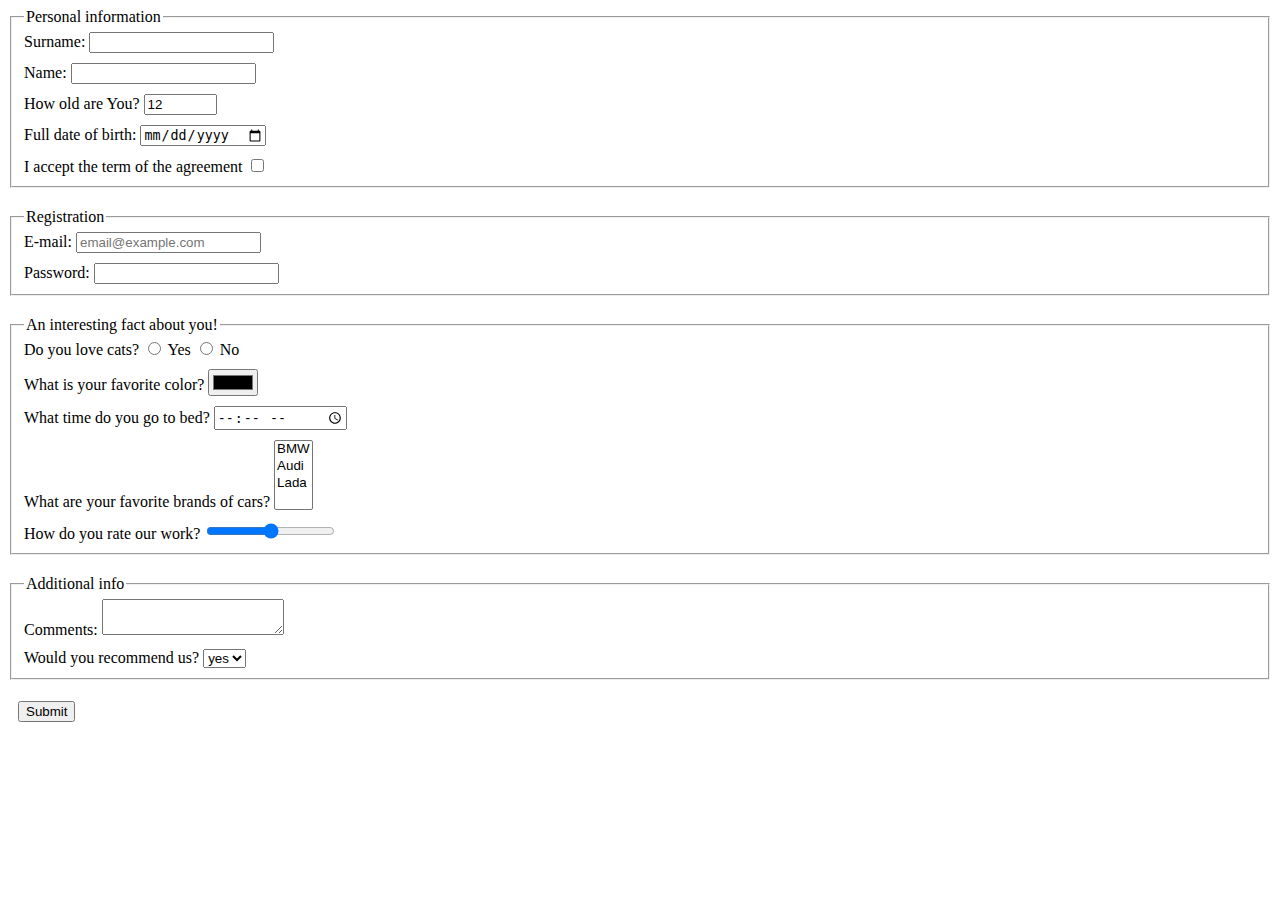
<file: index.html>
<!doctype html><html lang="en"><head><meta charset="UTF-8"><meta name="viewport" content="width=device-width, user-scalable=no, initial-scale=1.0, maximum-scale=1.0, minimum-scale=1.0"><meta http-equiv="X-UA-Compatible" content="ie=edge"><title>HTML Form</title><link rel="stylesheet" href="style.292e1065.css"></head><body> <form method="post" class="form" action="https://mate-academy-form-lesson.herokuapp.com/create-application"> <fieldset class="fieldset"> <legend>Personal information</legend> <label for="surname" class="label"> Surname: <input type="text" name="surname" id="surname" autocomplete="off"> </label> <label for="name" class="label"> Name: <input type="text" name="name" id="name" minlength="2" maxlength="30" autocomplete="off"> </label> <label for="age" class="label"> How old are You? <input class="age" type="number" name="age" id="age" value="12" min="1" max="100" autocomplete="off"> </label> <label for="date" class="label"> Full date of birth: <input type="date" name="date" id="date"> </label> <label for="agree" class="label-2"> I accept the term of the agreement <input type="checkbox" name="agree" id="agree"> </label> </fieldset> <fieldset class="fieldset"> <legend>Registration</legend> <label for="email" class="label"> E-mail: <input type="email" name="email" id="email" placeholder="email@example.com" autocomplete="off"> </label> <label for="password" class="label-2"> Password: <input type="password" name="password" id="password" autocomplete="off"> </label> </fieldset> <fieldset class="fieldset"> <legend>An interesting fact about you!</legend> <label class="label"> Do you love cats? <input type="radio" name="yes"> Yes <input type="radio" name="no"> No </label> <label for="color" class="label"> What is your favorite color? <input type="color" id="color"> </label> <label for="time" class="label"> What time do you go to bed? <input type="time" id="time" class="time"> </label> <label for="cars" class="label"> What are your favorite brands of cars? <select name="cars" id="cars" multiple required> <option value="bmw">BMW</option> <option value="audi">Audi</option> <option value="Lada">Lada</option> <option></option> </select> </label> <label for="work" class="label-2"> How do you rate our work? <input type="range" id="work"> </label> </fieldset> <fieldset class="fieldset"> <legend>Additional info</legend> <label for="textarea" class="label"> Comments: <textarea id="textarea"></textarea> </label> <label for="recommend" class="label-2"> Would you recommend us? <select name="ask" id="recommend"> <option value="yes" selected>yes</option> <option value="no">no</option> </select> </label> </fieldset> <label for="submit" class="label"> <input type="submit" id="submit" class="submit"> </label> </form> <script type="text/javascript" src="main.e97352c4.js"></script> </body></html>
</file>
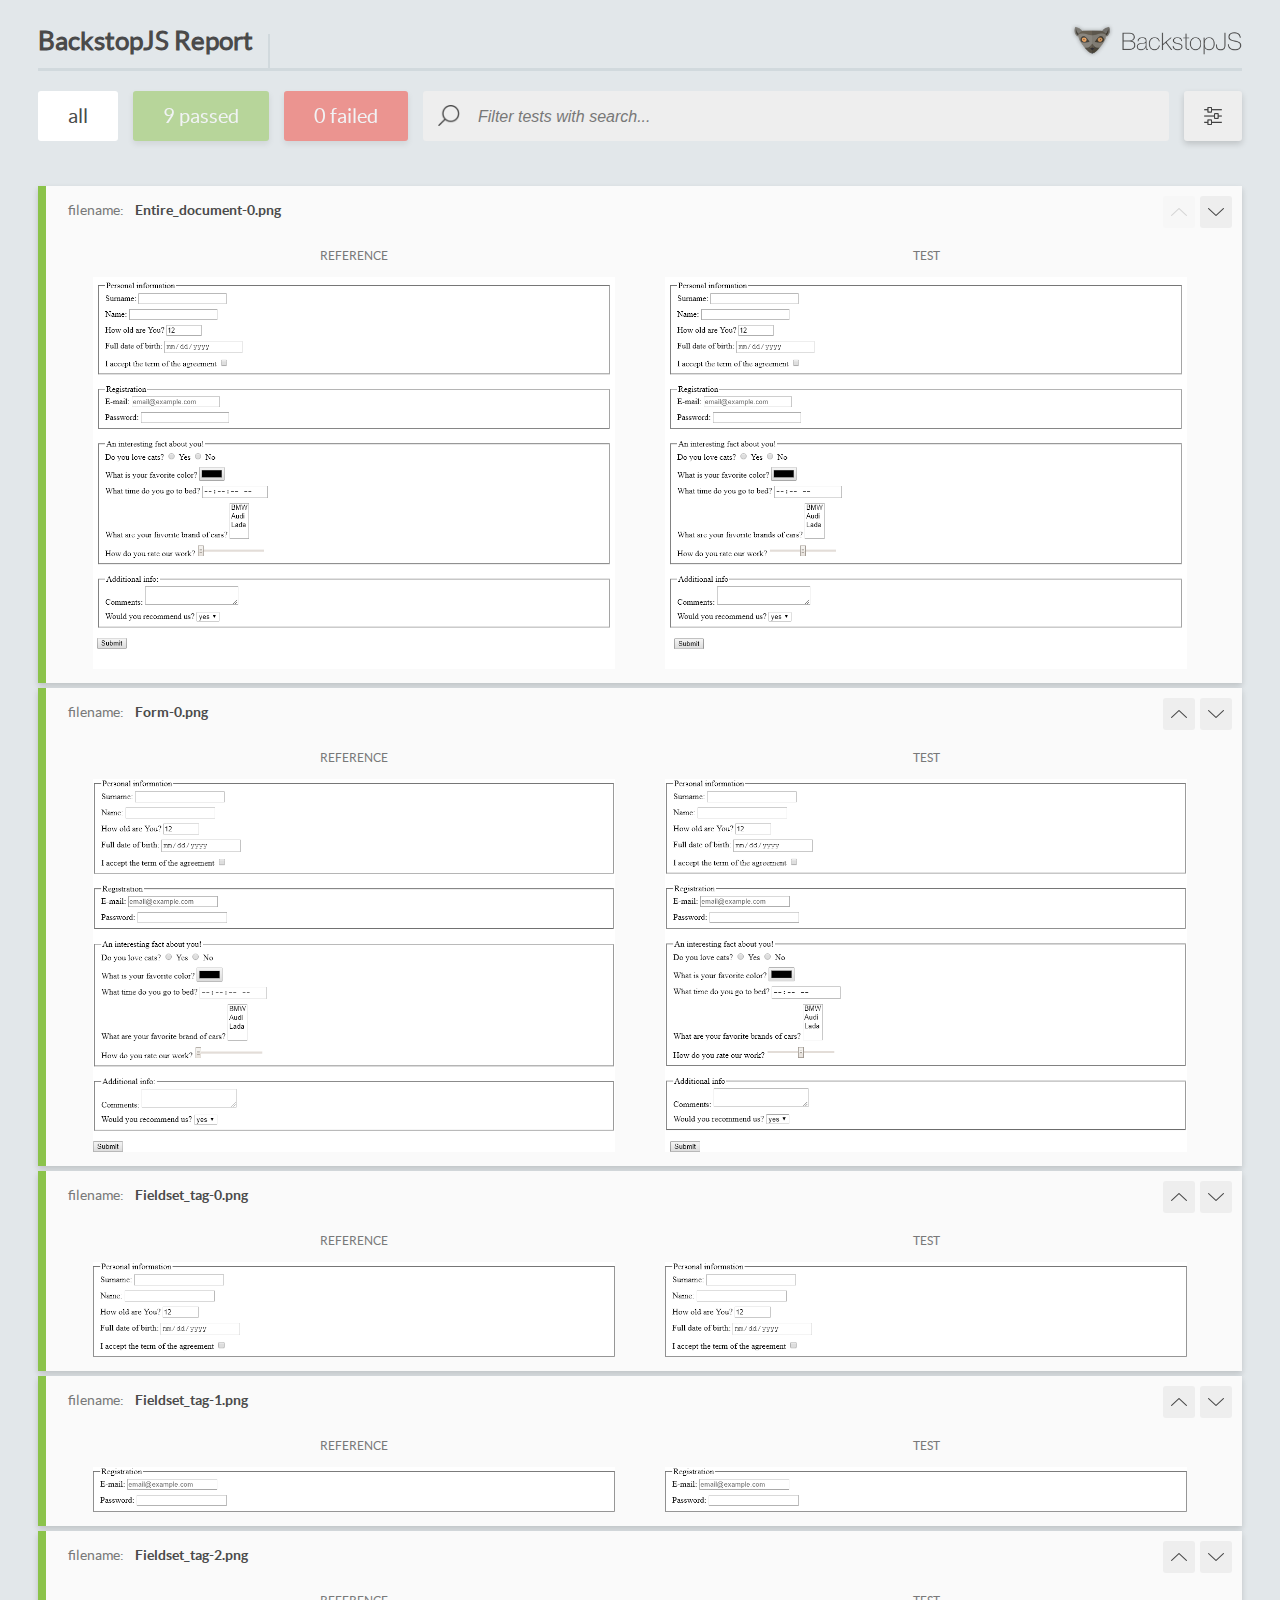
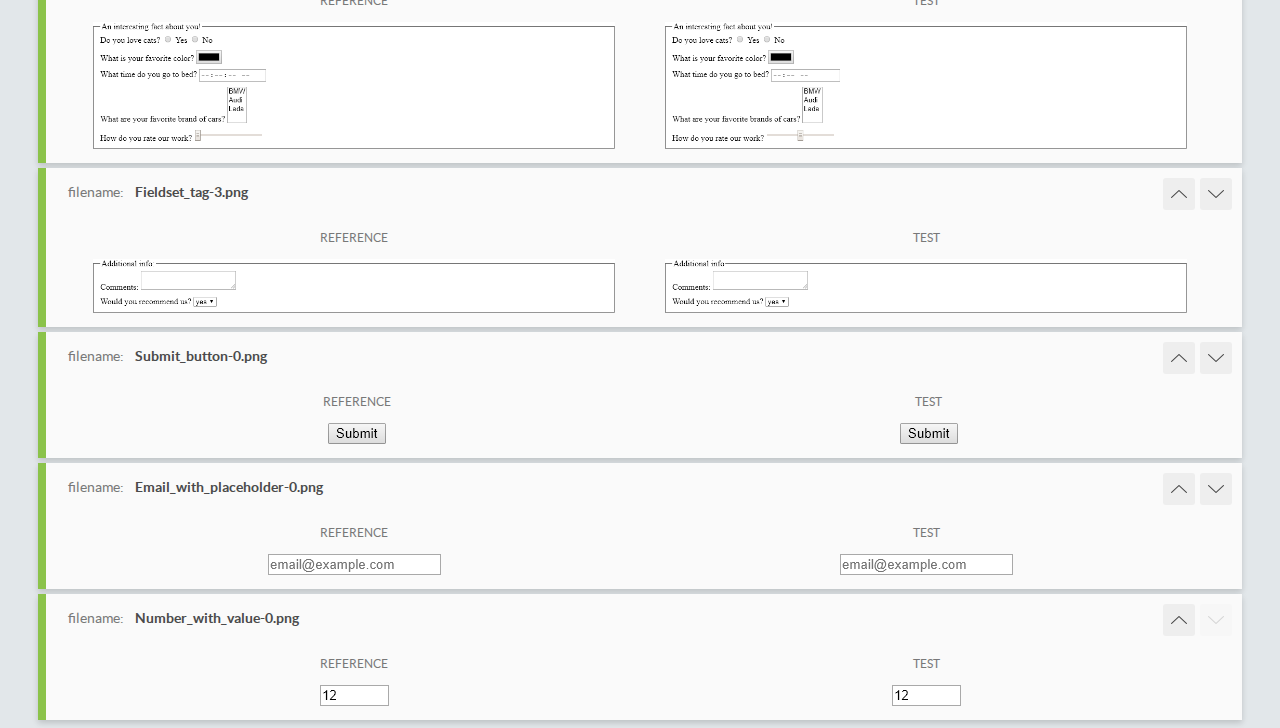
<file: report/html_report/index.html>
<!DOCTYPE html>
<html>
  <head>
    <meta charset="utf-8">
    <title>BackstopJS Report</title>

    <style>
      @font-face {
          font-family: 'latoregular';
          src: url('./assets/fonts/lato-regular-webfont.woff2') format('woff2'),
              url('./assets/fonts/lato-regular-webfont.woff') format('woff');
          font-weight: 400;
          font-style: normal;
      }
      @font-face {
          font-family: 'latobold';
          src: url('./assets/fonts/lato-bold-webfont.woff2') format('woff2'),
              url('./assets/fonts/lato-bold-webfont.woff') format('woff');
          font-weight: 700;
          font-style: normal;
      }

      .ReactModal__Body--open {
          overflow: hidden;
      }
      .ReactModal__Body--open .header {
        display: none;
      }

    </style>
  </head>
  <body style="background-color: #E2E7EA">
    <div id="root">

    </div>
    <script type="text/javascript">
      function report (report) { // eslint-disable-line no-unused-vars
        window.tests = report;
      }
    </script>
    <script type="text/javascript" src="config.js"></script>
    <script type="text/javascript" src="index_bundle.js"></script>
  </body>
</html>
</file>
<file: style.292e1065.css>
.fieldset{margin-left:2px;margin-bottom:20px}.label{margin-bottom:10px}.label,.label-2{display:block}.age{width:65px}.time{width:128px}.submit{margin-top:1px;margin-left:10px}
/*# sourceMappingURL=style.292e1065.css.map */
</file>
